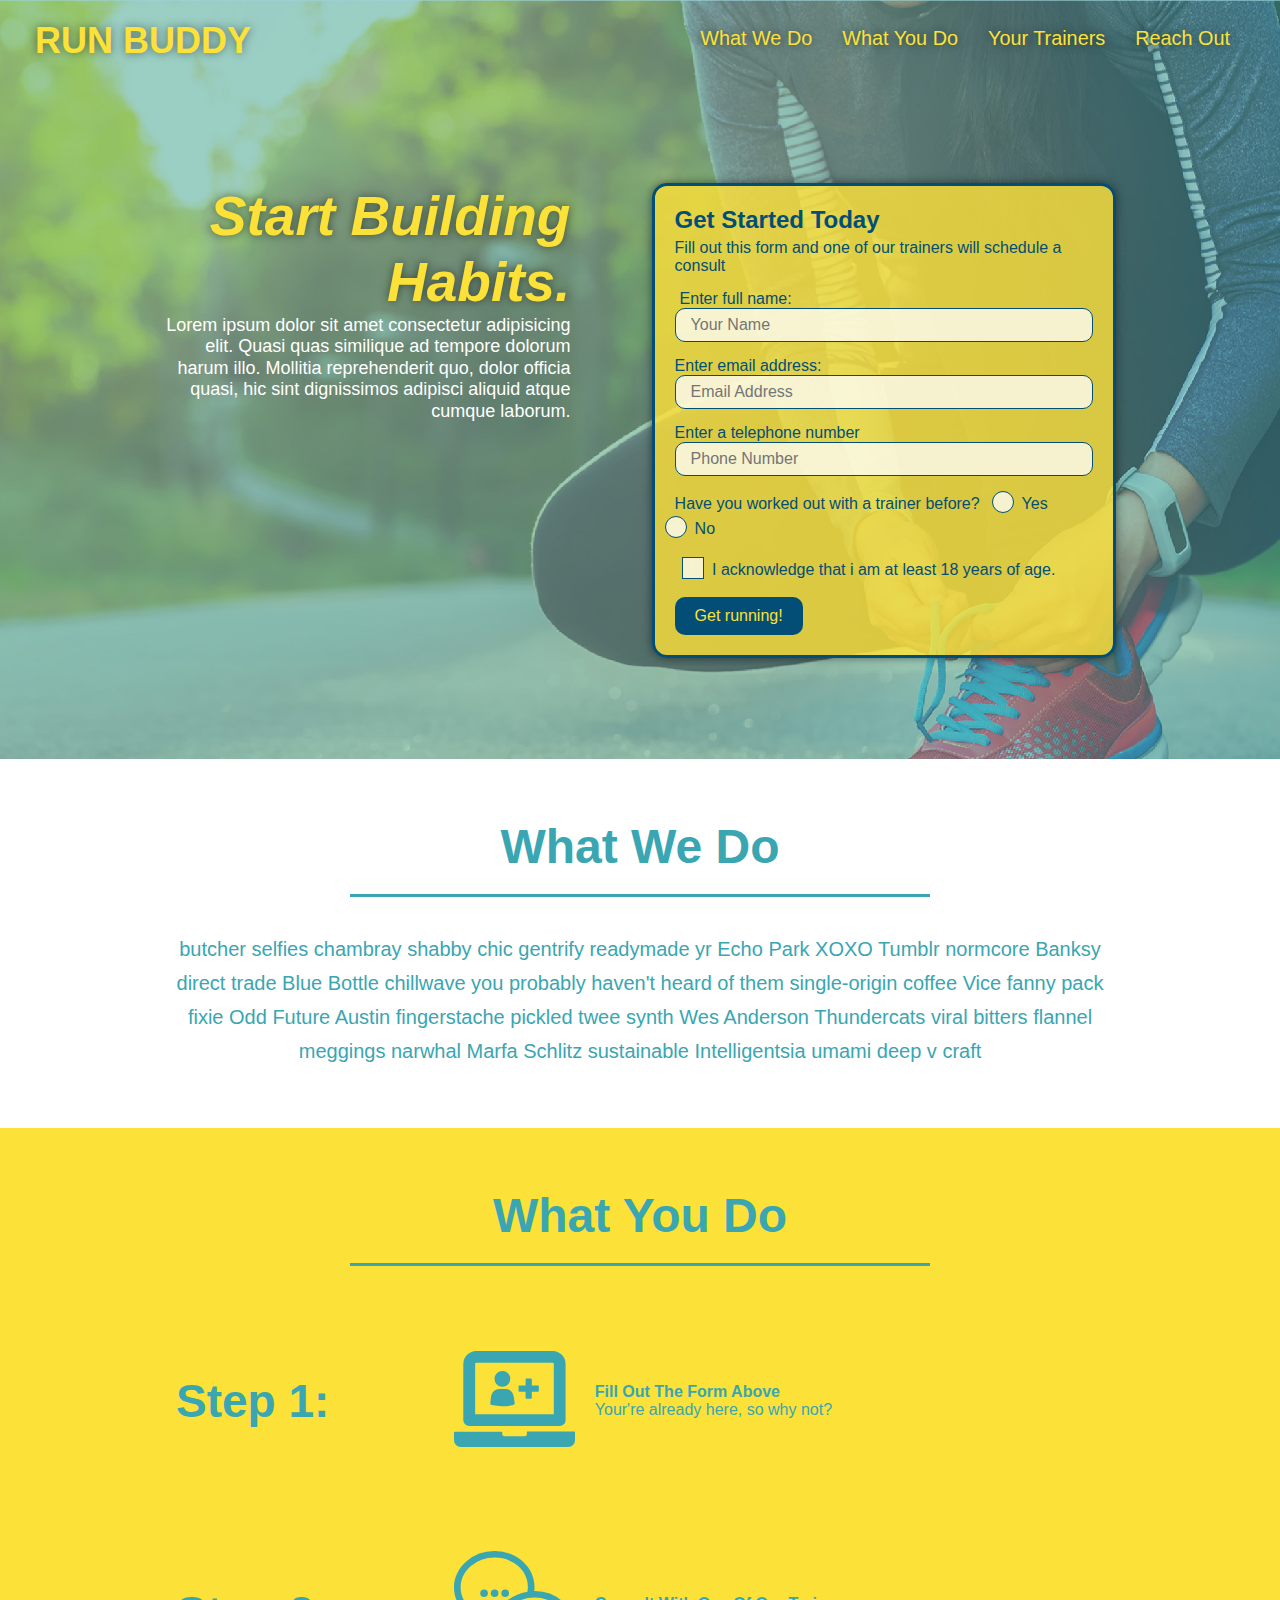
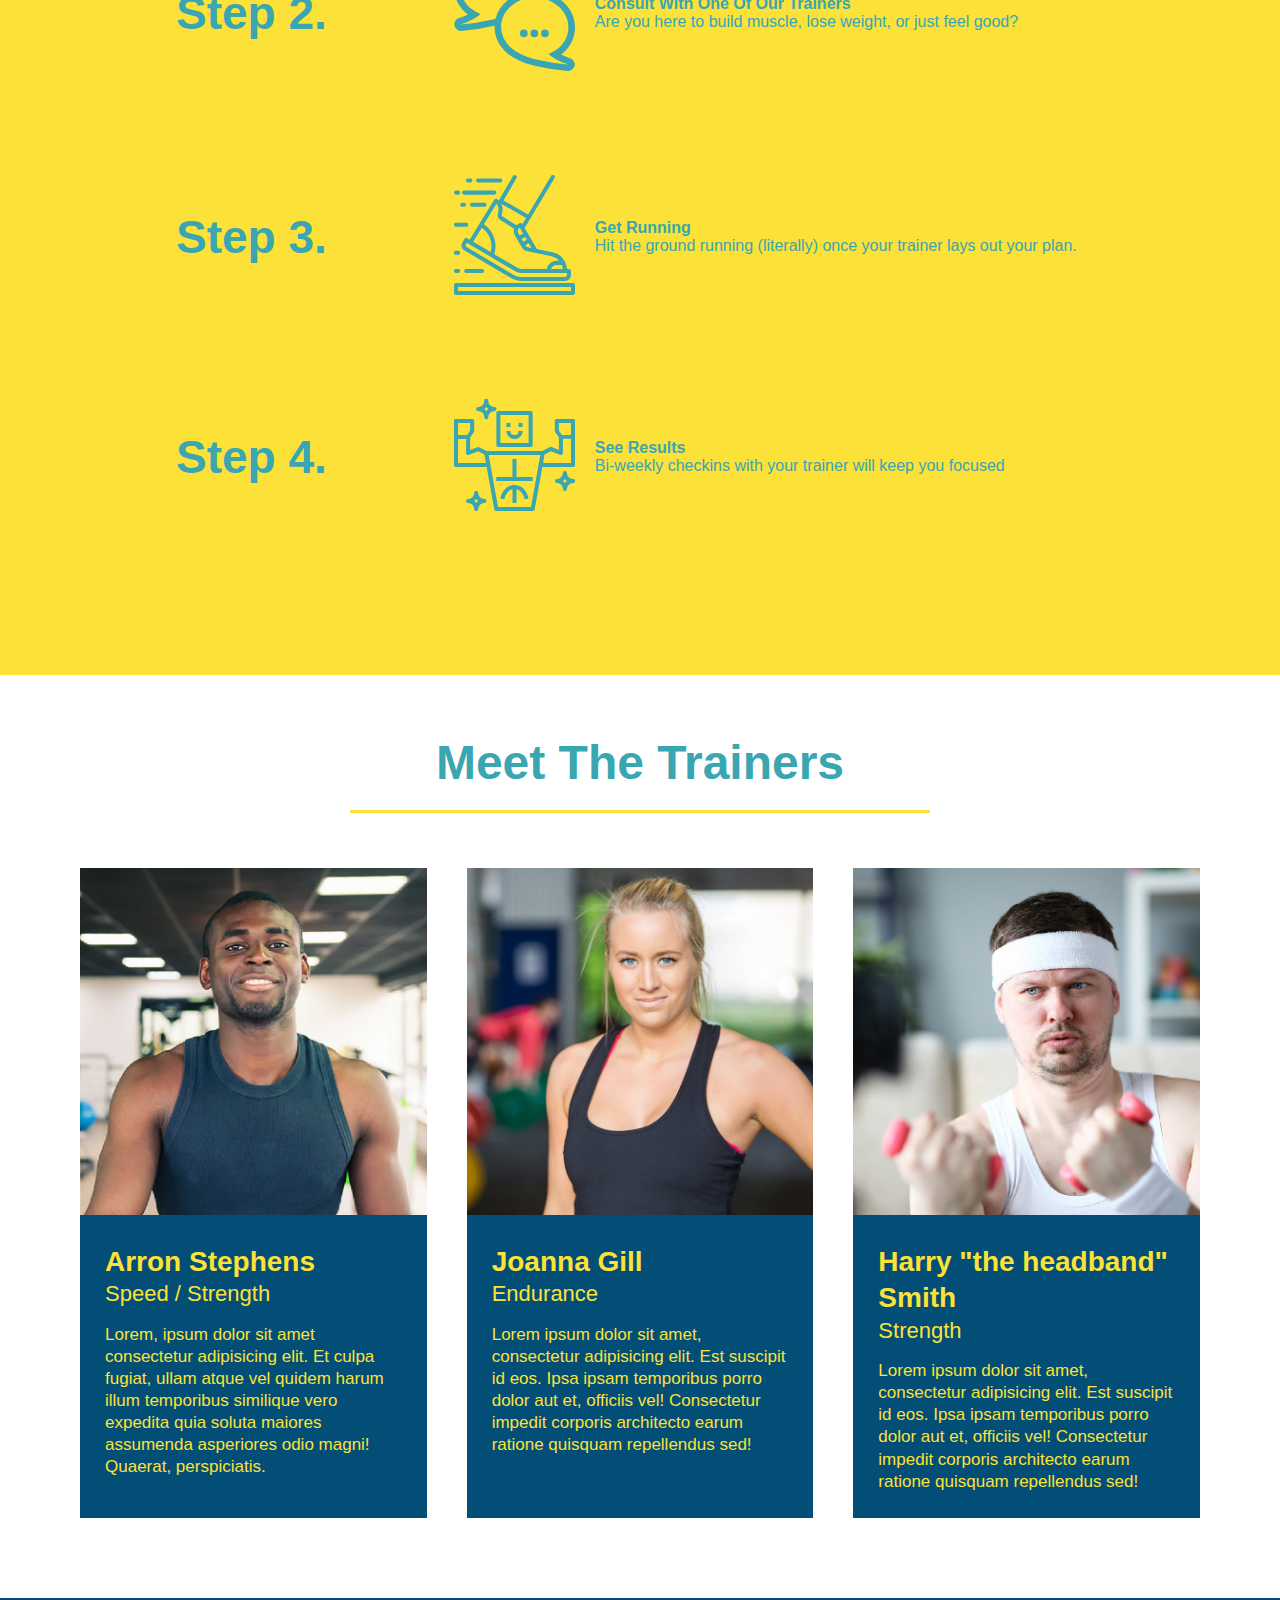
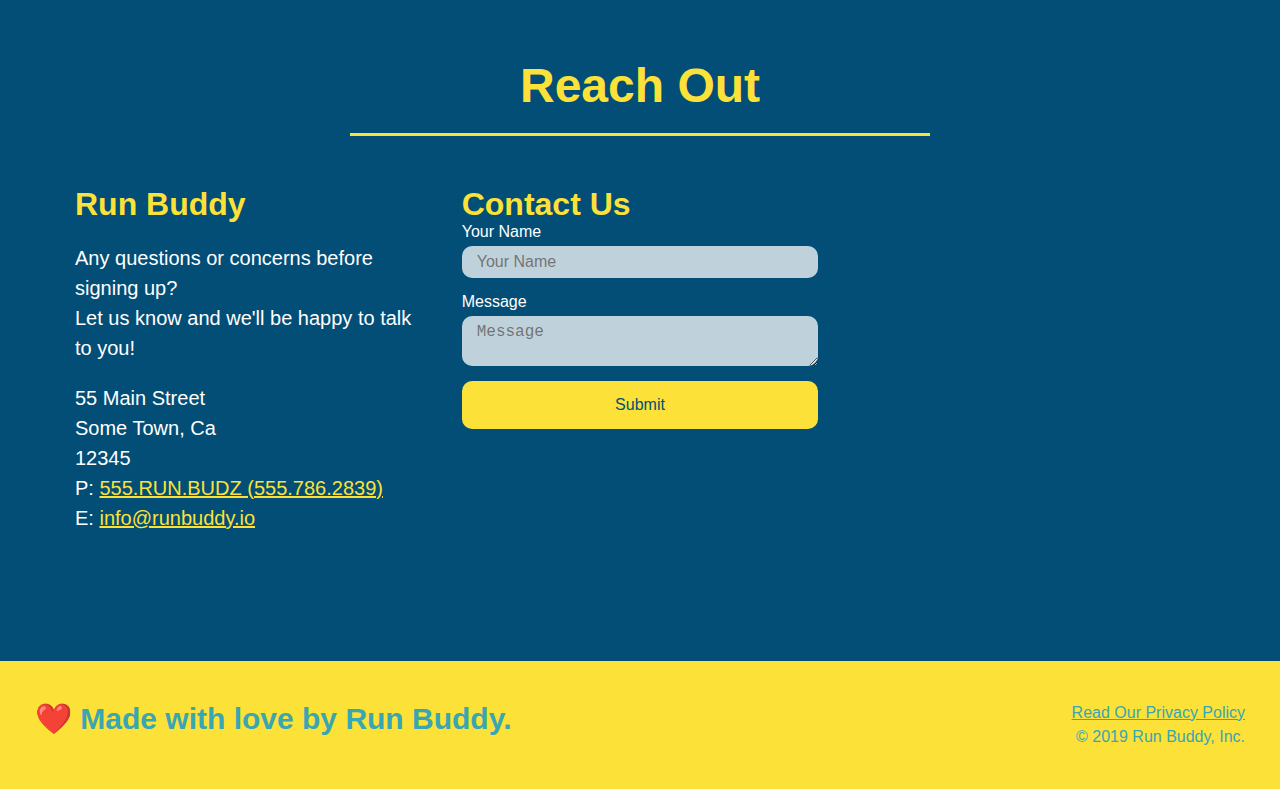
<file: index.html>
<!DOCTYPE html>
<html lang="en">
    <head>
        <meta charset="UTF-8" />
        <link rel="stylesheet" href="./assets/css/style.css" />
        <title>Run Buddy</title>
        <meta name="viewport" content="width=device-width, initial-scale=1.0" />
    </head>
<body>
       <!-- navigation --> 
<header>
    <h1>
        <a href="/">RUN BUDDY</a>
    </h1>
    <nav>
        <ul>
          <li>
            <a href="#what-we-do">What We Do</a>
          </li>
          <li>
            <a href="#what-you-do">What You Do</a>
          </li>
          <li>
            <a href="#your-trainers">Your Trainers</a>
          </li>
          <li>
            <a href="#reach-out">Reach Out</a>
          </li>
          
        </ul>
      </nav>
</header>

<!-- hero/jumbotron-->
<section class="hero">
    <div class="hero-cta">
        <h2>Start Building Habits.</h2>
        <p>
            Lorem ipsum dolor sit amet consectetur adipisicing elit. Quasi quas similique ad tempore dolorum harum illo. Mollitia reprehenderit quo, dolor officia quasi, hic sint dignissimos adipisci aliquid atque cumque laborum.
        </p>
    </div>
    <div class="hero-form">
            <h3>Get Started Today</h3>
            <p>Fill out this form and one of our trainers will schedule a consult</p>
        <!-- Add form element -->
        <form>
            <label for="name">Enter full name:</label>
            <input type="text" placeholder="Your Name" name="name" id="name" class="form-input" />
            <lable for="email">Enter email address:</lable>
            <input type="email" placeholder="Email Address" name="email" id="email" class="form-input" />
            <lable for="phone">Enter a telephone number</lable>
            <input type="text" placeholder="Phone Number" name="phone" id="phone" class="form-input" /> 
            <p>
                Have you worked out with a trainer before?
                <span class="radio-wrapper">
                <input type="radio" name="trainer-confirm" id="trainer-yes" />
                <label for="trainer-yes">Yes</label>
              </span>
              <span class="radio-wrapper">
                <input type="radio" name="trainer-confirm" id="trainer-no" />
                <label for="trainer-no">No</label>
              </span>
            </p>
            <p>
              <span class="checkbox-wrapper">
                <input type="checkbox" name="age-confirm" id="checkbox" />
                <label for="checkbox" >I acknowledge that i am at least 18 years of age.</label>
              </span>
            </p>
            <button type="submit">
                Get running!
            </button>
        </form>
    </div>
</section>
  
     <!-- "what we do" section -->
     <section id="what-we-do" class="intro">
         <div class="flex-row">
        <h2 class="section-title primary-boarder">What We Do</h2>
        </div>
        <div class="flex-row">
        <p> 
            butcher selfies chambray shabby chic gentrify readymade yr Echo Park XOXO Tumblr normcore Banksy direct trade Blue Bottle chillwave you probably haven't heard of them single-origin coffee Vice fanny pack fixie Odd Future Austin fingerstache pickled twee synth Wes Anderson Thundercats viral bitters flannel meggings narwhal Marfa Schlitz sustainable Intelligentsia umami deep v craft
        </p>
        </div>
     </section>

     <!-- "What You Do" section -->
     <section id="what-you-do" class="steps">
         <div class="flex-row">
         <h2 class="section-title secondary-border">What You Do</h2>
        </div>
    <!-- insert this img element -->
        <div class="step">
            <h3>Step 1:</h3>
            <div class="step-info">
                <div class="step-img">
                    <img src="./assets/images/step-1.svg" alt="" />
                </div>
                <div class="step-text">
                <h4>Fill Out The Form Above</h4>
                <p>Your're already here, so why not?</p>
                </div>
            </div>
        </div>
        
        <div class="step">
            <h3>Step 2.</h3>
            <div class="step-info">
              <div class="step-img">
                <img src="./assets/images/step-2.svg" alt="" />
              </div>
              <div class="step-text">
                <h4>Consult With One Of Our Trainers</h4>
                <p>Are you here to build muscle, lose weight, or just feel good?</p>
              </div>
            </div>
          </div>
          <div class="step">
            <h3>Step 3.</h3>
            <div class="step-info">
              <div class="step-img">
                <img src="./assets/images/step-3.svg" alt="" />
              </div>
              <div class="step-text">
                <h4>Get Running</h4>
                <p>Hit the ground running (literally) once your trainer lays out your plan.</p>
              </div>
            </div>
          </div>
          <div class="step">
            <h3>Step 4.</h3>
            <div class="step-info">
              <div class="step-img">
                <img src="./assets/images/step-4.svg" alt="" />
              </div>
              <div class="step-text">
                <h4>See Results</h4>
                <p>Bi-weekly checkins with your trainer will keep you focused</p>
              </div>
            </div>
          </div>
        </section>

     <!-- "meet the trainers" section -->
     <section id="your-trainers">
         <div class="flex-row">
            <h2 class="section-title primary-border">
                Meet The Trainers
            </h2>
        </div>
        <div class="trainers">
         <article class="trainer">
             <img src="./assets/images/trainer-1.jpg" alt="Arron Stephens in his workout clothes, ready to pump iorn" />
             <div class="trainer-bio">
                <h3 class="trainer-name">Arron Stephens</h3>
                 <h4 class="trainer-role">Speed / Strength</h4>
                 <P>
                     Lorem, ipsum dolor sit amet consectetur adipisicing elit. Et culpa fugiat, ullam atque vel quidem harum illum 
                     temporibus similique vero expedita quia soluta maiores assumenda asperiores odio magni! Quaerat, perspiciatis.
                 </P>
             </div>
         </article>
        <!-- second trainer bio-->
        <article class="trainer">
            <img src="./assets/images/trainer-2.jpg" alt="Joanna Gill cooling off after a workout" />
            <div class="trainer-bio">
                <h3 class="trainer-name">Joanna Gill</h3>
                <h4 class="trainer-role">Endurance</h4>
                <p>
                    Lorem ipsum dolor sit amet, consectetur adipisicing elit. Est suscipit id eos. Ipsa ipsam temporibus porro 
                    dolor aut et, officiis vel! Consectetur impedit corporis architecto earum ratione quisquam repellendus sed!
                </p>
            </div>
        </article>
     <!-- third trainer bio-->
     <article class="trainer">
        <img src="./assets/images/trainer-3.jpg" alt="Harry Smith wearing a headband and lifting comically small pink weights" />
        <div class="trainer-bio">
            <h3 class="trainer-name">Harry "the headband" Smith</h3>
            <h4 class="trainer-role">Strength</h4>
            <p>
                Lorem ipsum dolor sit amet, consectetur adipisicing elit. Est suscipit id eos. Ipsa ipsam temporibus porro 
                dolor aut et, officiis vel! Consectetur impedit corporis architecto earum ratione quisquam repellendus sed!
            </p>
        </div>
    </article>
    </div>
 </section>
     
     <!-- "reach out" section -->
     <section id="reach-out" class="contact">
         <div class="flex-row">
         <h2 class="section-title secondary-border">Reach Out</h2>
        </div>
        <div class="contact-info">
            <div>
              <h3>Run Buddy</h3>
              <p>
                Any questions or concerns before signing up?
                <br />
                Let us know and we'll be happy to talk to you!
              </p>
          
              <address>
                55 Main Street <br />
                Some Town, Ca <br />
                12345 <br />
                P: <a href="tel:555.786.2839">555.RUN.BUDZ (555.786.2839)</a><br />
                E: <a href="mailto://info@runbuddy.io">info@runbuddy.io</a>
              </address>
          
            </div>
          
            <div class="contact-form">
              <h3>Contact Us</h3>
              <form>
                <label for="contact-name">Your Name</label>
                <input type="text" id="contact-name" placeholder="Your Name" />
          
                <label for="contact-message">Message</label>
                <textarea id="contact-message" placeholder="Message"></textarea>
          
                <button type="submit">Submit</button>
              </form>
            </div>
          
            <iframe
              src="https://www.google.com/maps/embed?pb=!1m14!1m12!1m3!1d12182.30520634488!2d-74.0652613!3d40.2407219!2m3!1f0!2f0!3f0!3m2!1i1024!2i768!4f13.1!5e0!3m2!1sen!2sus!4v1561060983193!5m2!1sen!2sus"
              frameborder="0" style="border:0" allowfullscreen>
            </iframe>
          </div>
     </section>

    <footer>
        <h2>❤️ Made with love by Run Buddy.</h2>
        <div>
            <a href="./privacy-policy.html">Read Our Privacy Policy</a><br />
            &copy; 2019 Run Buddy, Inc.
        </div>
    </footer>
</body>

</html>
</file>
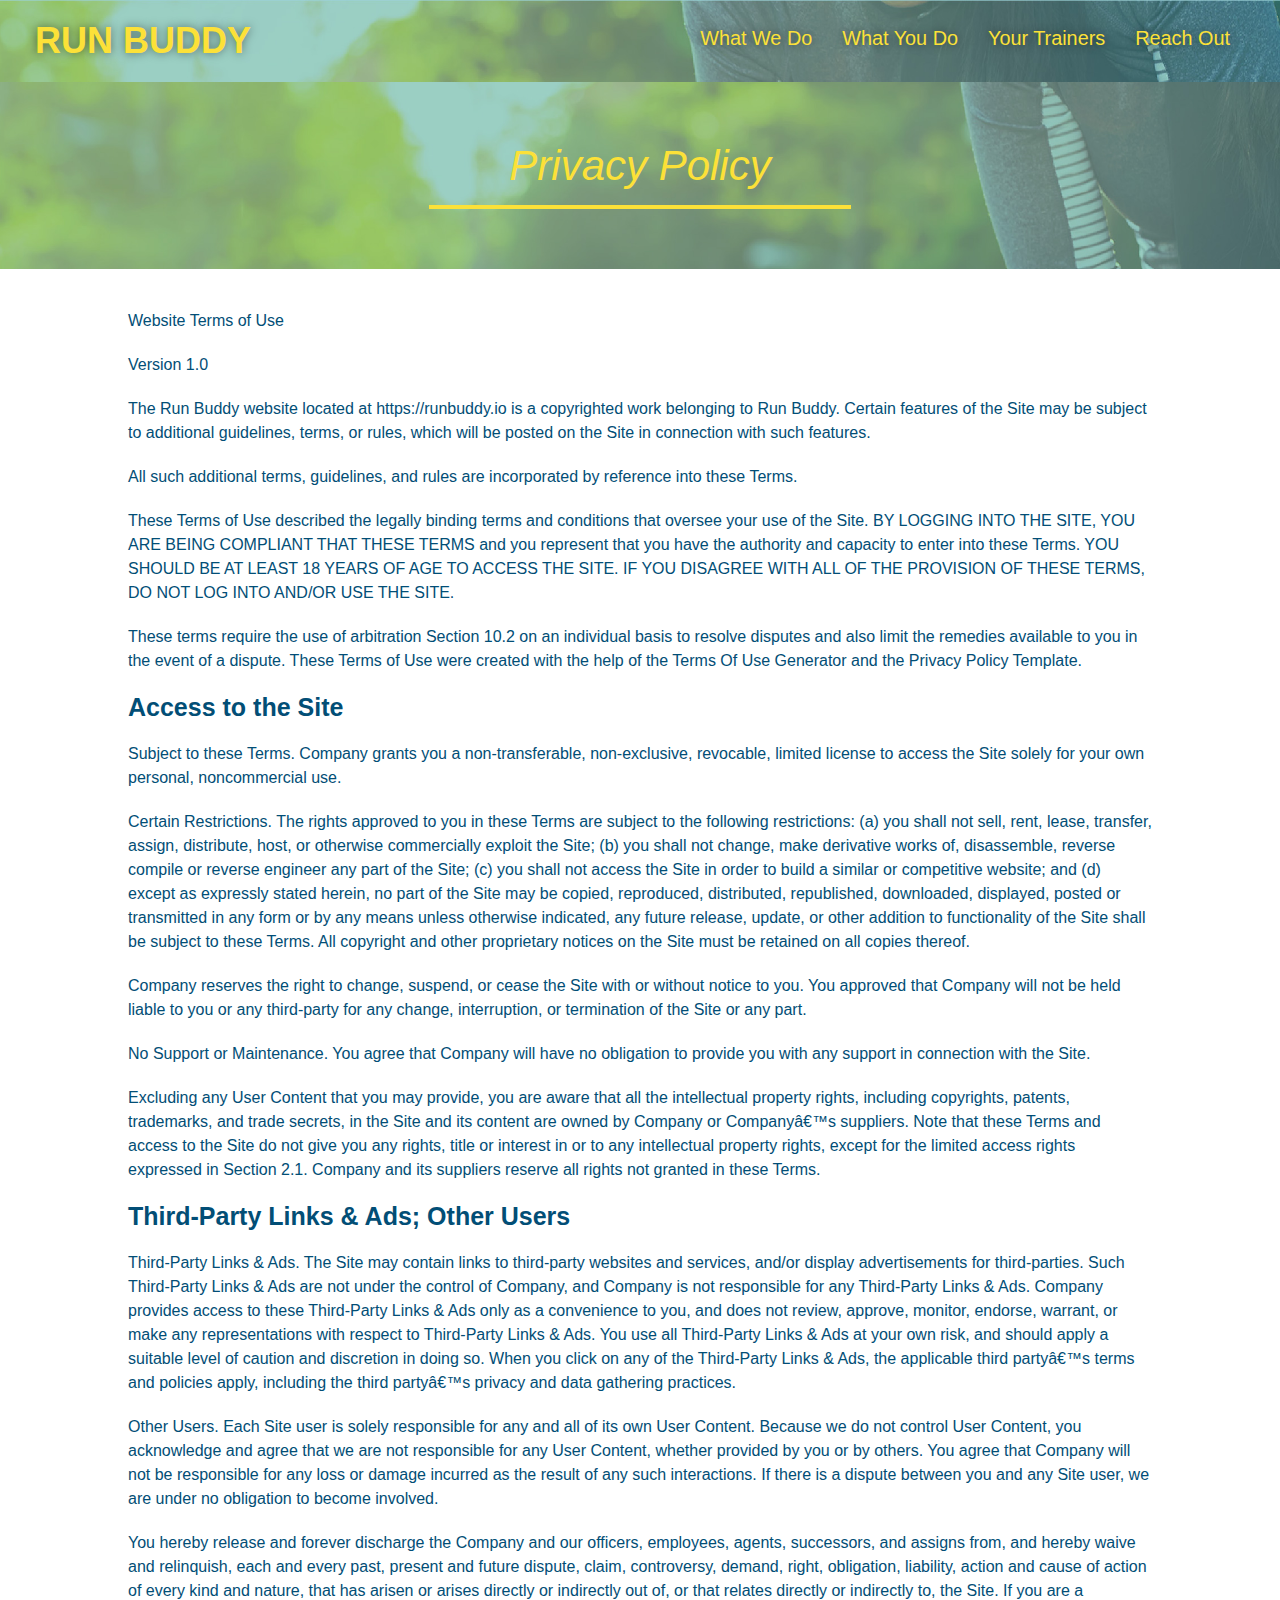
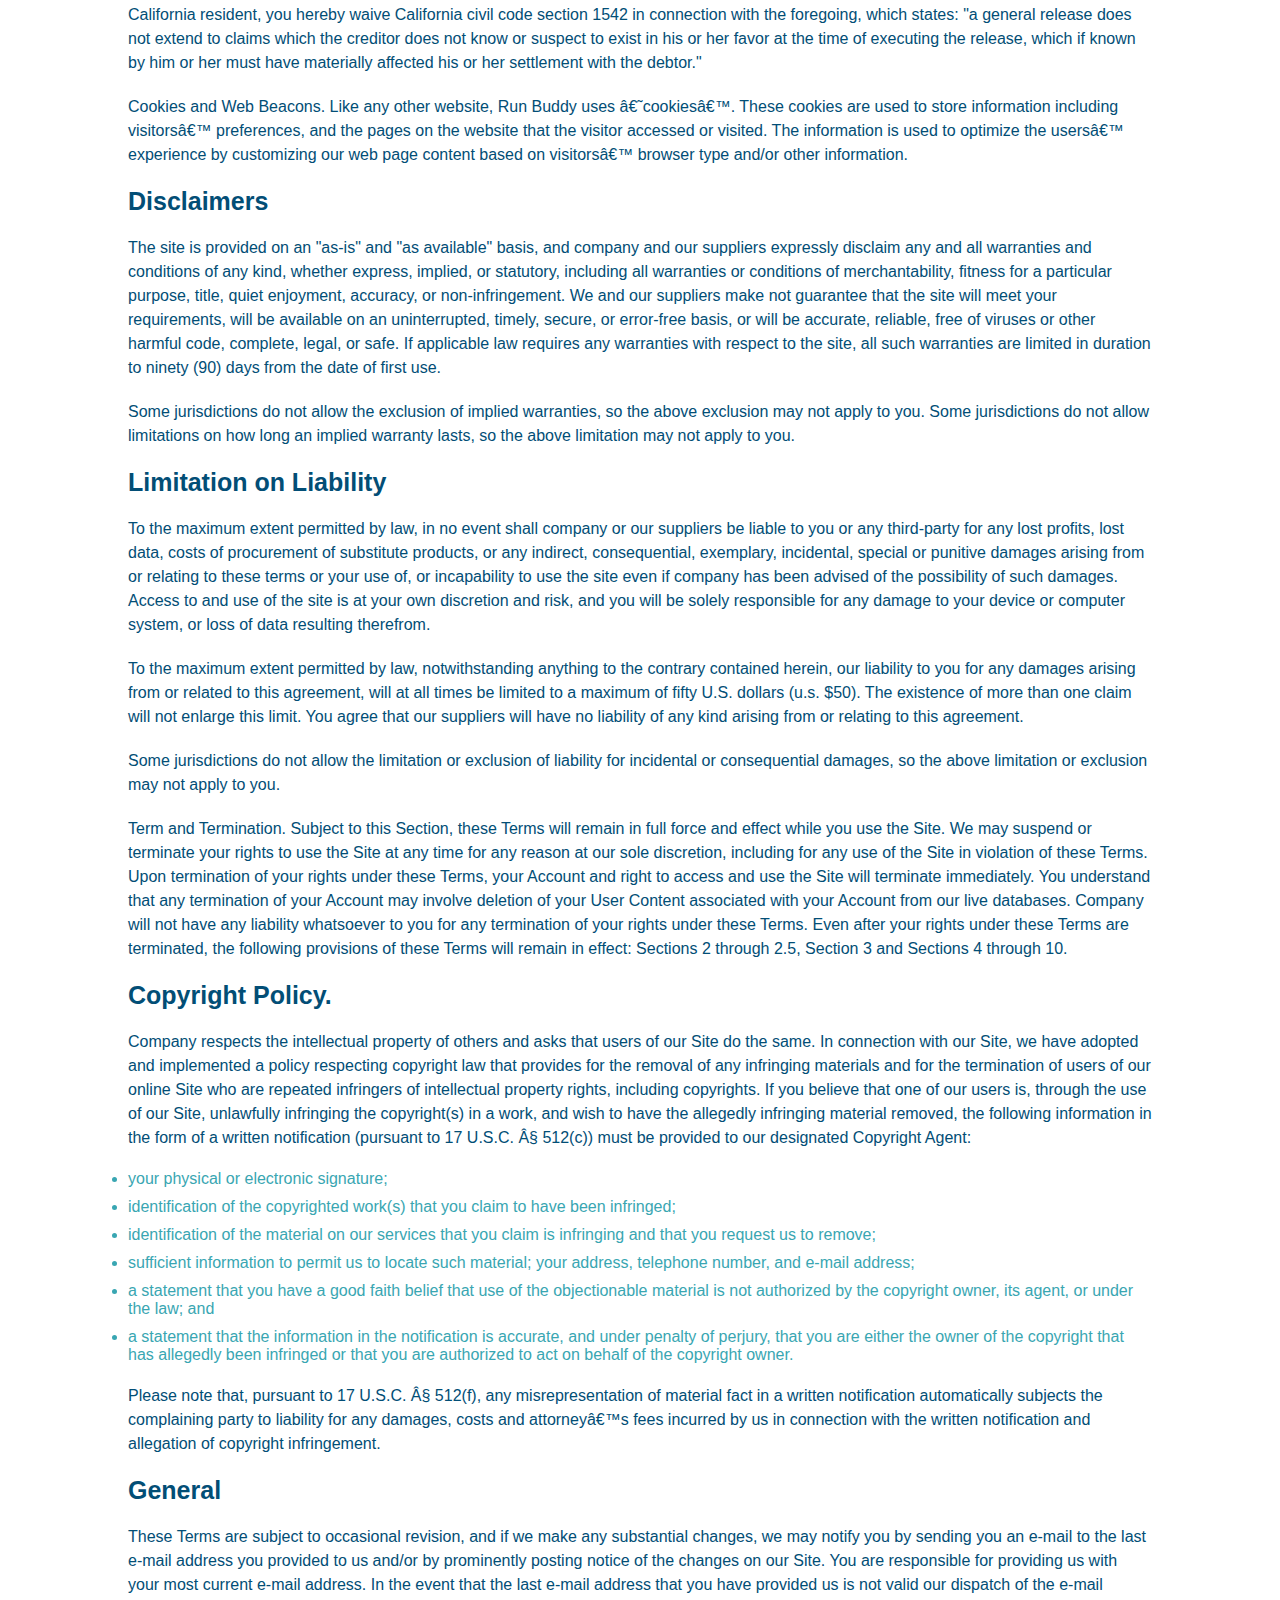
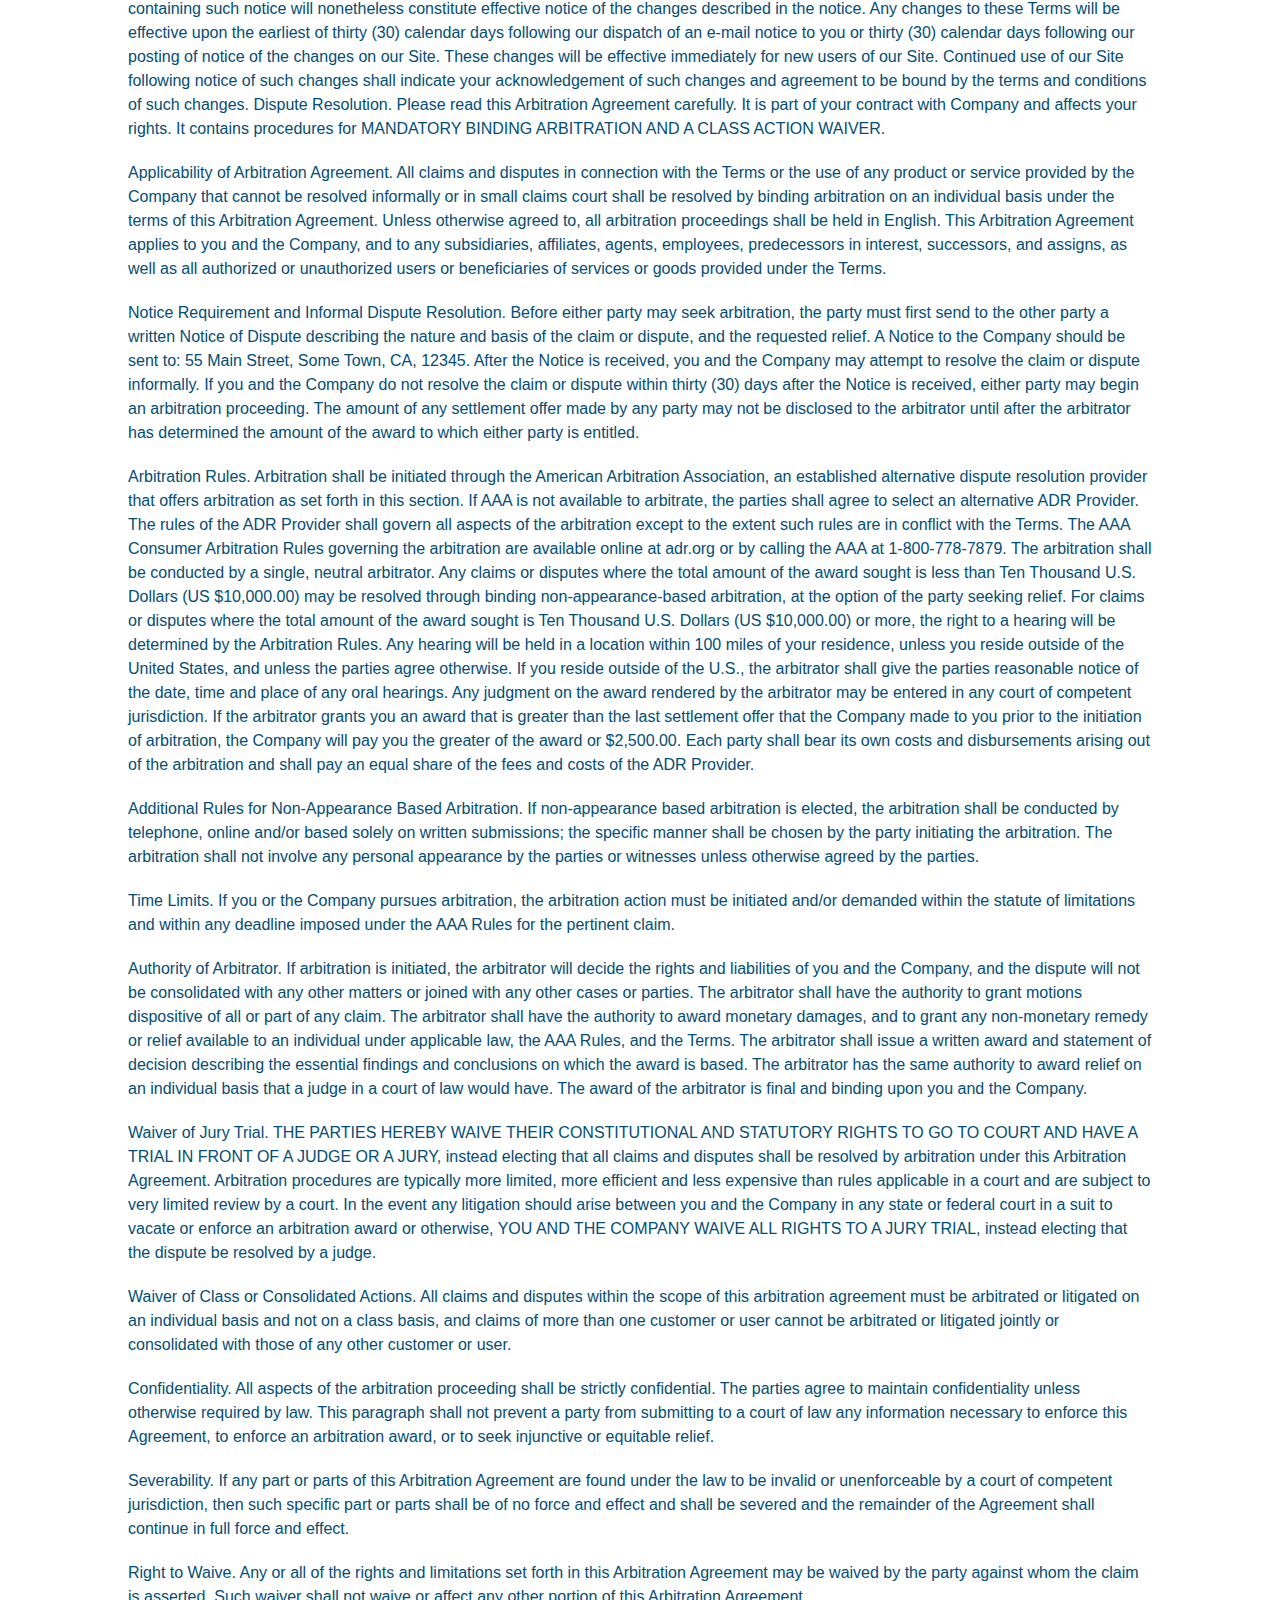
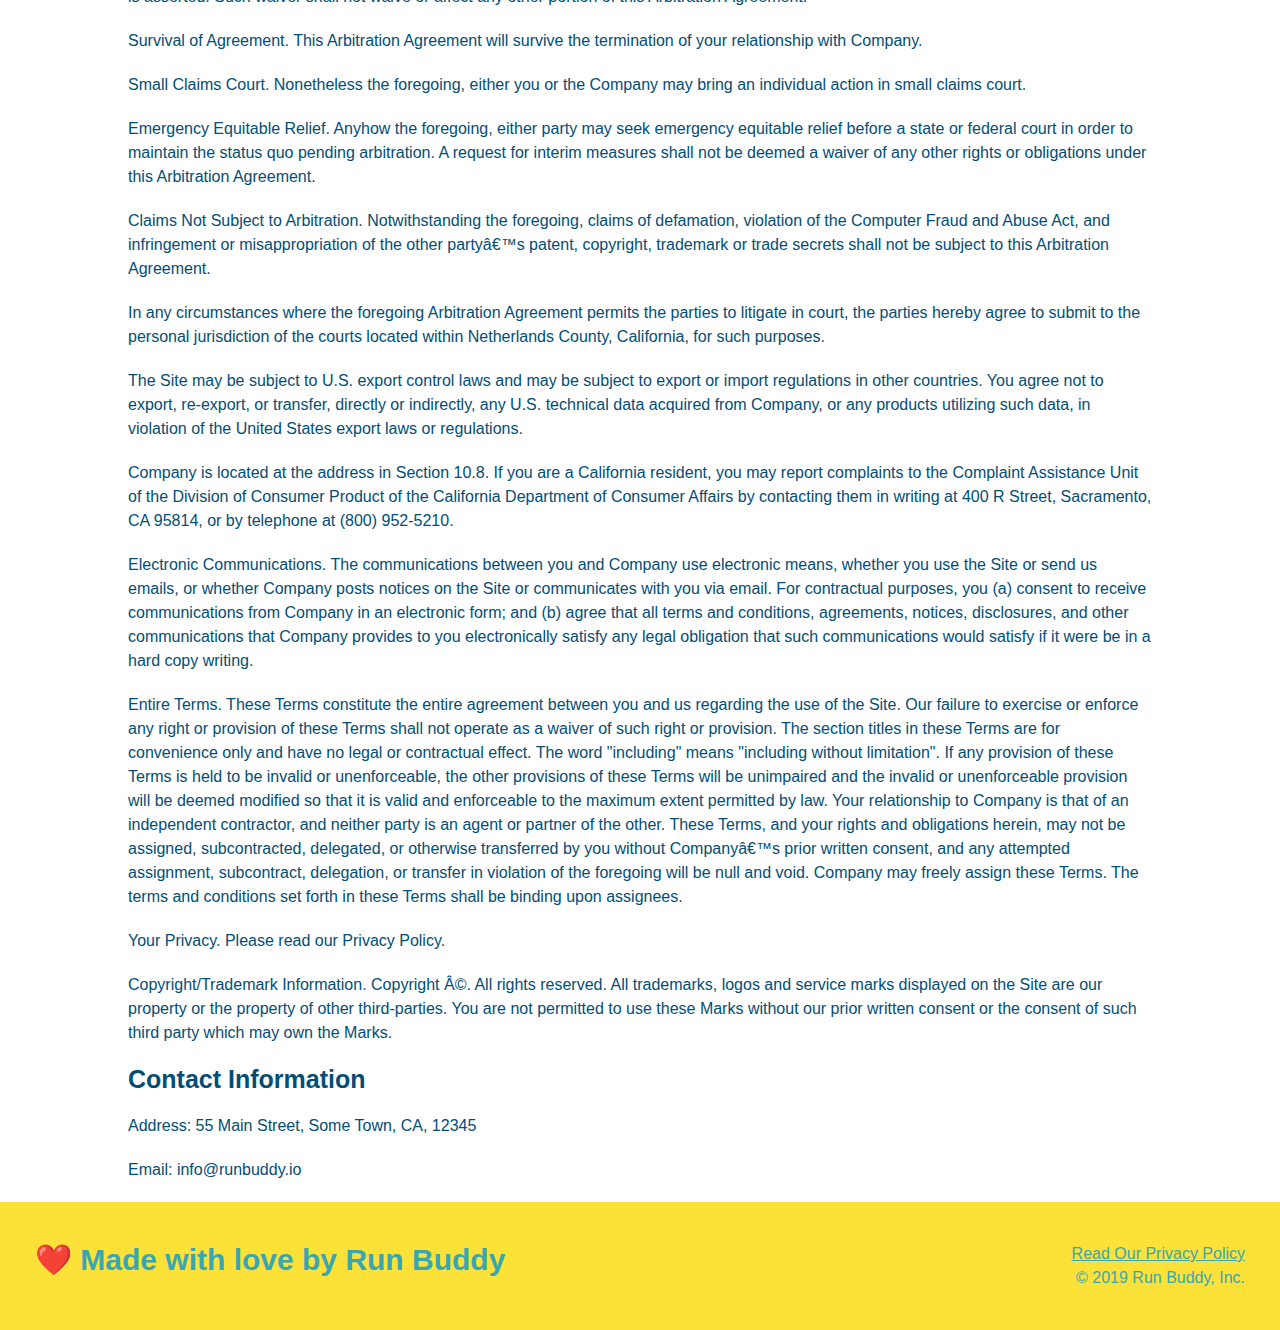
<file: privacy-policy.html>
<!DOCTYPE html>
<html lang="en">
    <head>
        <meta charset="utf-8" />
        <title>Privacy Policy - Run Buddy</title>
        <link rel="stylesheet" href="./assets/css/style.css" />
        <link rel="stylesheet" href="./assets/css/secondary-styles.css" />
        <meta name="viewport" content="width=device-width, initial-scale=1.0" />
    </head>
    <body>
        <header>
            <h1>
              <a href="/">
                RUN BUDDY
              </a>
            </h1>
            <nav>
              <!-- Unordered list element -->
              <ul>
                <!-- List item element-->
                <li>
                  <!-- Anchor element -->
                  <a href="./index.html#what-we-do">What We Do</a>
                </li>
                <li>
                  <a href="./index.html#what-you-do">What You Do</a>
                </li>
                <li>
                  <a href="./index.html#your-trainers">Your Trainers</a>
                </li>
                <li>
                  <a href="./index.html#reach-out">Reach Out</a>
                </li>
              </ul>
            </nav>
          </header>

    <section class="hero">
        <h2 class="page-title">
            Privacy Policy
        </h2>
    </section>

    <article class="secondary-content">
      <p>
        Website Terms of Use
      </p>

      <p>
        Version 1.0
      </p>

      <p>
        The Run Buddy website located at https://runbuddy.io is a copyrighted work belonging to Run Buddy. Certain
        features of the Site may be subject to additional guidelines, terms, or rules, which will be posted on the Site
        in connection with such features.
      </p>

      <p>
        All such additional terms, guidelines, and rules are incorporated by reference into these Terms.
      </p>

      <p>
        These Terms of Use described the legally binding terms and conditions that oversee your use of the Site. BY
        LOGGING INTO THE SITE, YOU ARE BEING COMPLIANT THAT THESE TERMS and you represent that you have the authority
        and capacity to enter into these Terms. YOU SHOULD BE AT LEAST 18 YEARS OF AGE TO ACCESS THE SITE. IF YOU
        DISAGREE WITH ALL OF THE PROVISION OF THESE TERMS, DO NOT LOG INTO AND/OR USE THE SITE.
      </p>

      <p>
        These terms require the use of arbitration Section 10.2 on an individual basis to resolve disputes and also
        limit the remedies available to you in the event of a dispute. These Terms of Use were created with the help of
        the Terms Of Use Generator and the Privacy Policy Template.
      </p>

      <h3>
        Access to the Site
      </h3>

      <p>
        Subject to these Terms. Company grants you a non-transferable, non-exclusive, revocable, limited license to
        access the Site solely for your own personal, noncommercial use.
      </p>

      <p>
        Certain Restrictions. The rights approved to you in these Terms are subject to the following restrictions: (a)
        you shall not sell, rent, lease, transfer, assign, distribute, host, or otherwise commercially exploit the Site;
        (b) you shall not change, make derivative works of, disassemble, reverse compile or reverse engineer any part of
        the Site; (c) you shall not access the Site in order to build a similar or competitive website; and (d) except
        as expressly stated herein, no part of the Site may be copied, reproduced, distributed, republished, downloaded,
        displayed, posted or transmitted in any form or by any means unless otherwise indicated, any future release,
        update, or other addition to functionality of the Site shall be subject to these Terms. All copyright and other
        proprietary notices on the Site must be retained on all copies thereof.
      </p>

      <p>
        Company reserves the right to change, suspend, or cease the Site with or without notice to you. You approved
        that Company will not be held liable to you or any third-party for any change, interruption, or termination of
        the Site or any part.
      </p>

      <p>
        No Support or Maintenance. You agree that Company will have no obligation to provide you with any support in
        connection with the Site.
      </p>

      <p>
        Excluding any User Content that you may provide, you are aware that all the intellectual property rights,
        including copyrights, patents, trademarks, and trade secrets, in the Site and its content are owned by Company
        or Companyâ€™s suppliers. Note that these Terms and access to the Site do not give you any rights, title or
        interest in or to any intellectual property rights, except for the limited access rights expressed in Section
        2.1. Company and its suppliers reserve all rights not granted in these Terms.
      </p>

      <h3>
        Third-Party Links & Ads; Other Users
      </h3>

      <p>
        Third-Party Links & Ads. The Site may contain links to third-party websites and services, and/or display
        advertisements for third-parties. Such Third-Party Links & Ads are not under the control of Company, and Company
        is not responsible for any Third-Party Links & Ads. Company provides access to these Third-Party Links & Ads
        only as a convenience to you, and does not review, approve, monitor, endorse, warrant, or make any
        representations with respect to Third-Party Links & Ads. You use all Third-Party Links & Ads at your own risk,
        and should apply a suitable level of caution and discretion in doing so. When you click on any of the
        Third-Party Links & Ads, the applicable third partyâ€™s terms and policies apply, including the third partyâ€™s
        privacy and data gathering practices.
      </p>

      <p>
        Other Users. Each Site user is solely responsible for any and all of its own User Content. Because we do not
        control User Content, you acknowledge and agree that we are not responsible for any User Content, whether
        provided by you or by others. You agree that Company will not be responsible for any loss or damage incurred as
        the result of any such interactions. If there is a dispute between you and any Site user, we are under no
        obligation to become involved.
      </p>

      <p>
        You hereby release and forever discharge the Company and our officers, employees, agents, successors, and
        assigns from, and hereby waive and relinquish, each and every past, present and future dispute, claim,
        controversy, demand, right, obligation, liability, action and cause of action of every kind and nature, that has
        arisen or arises directly or indirectly out of, or that relates directly or indirectly to, the Site. If you are
        a California resident, you hereby waive California civil code section 1542 in connection with the foregoing,
        which states: "a general release does not extend to claims which the creditor does not know or suspect to exist
        in his or her favor at the time of executing the release, which if known by him or her must have materially
        affected his or her settlement with the debtor."
      </p>

      <p>
        Cookies and Web Beacons. Like any other website, Run Buddy uses â€˜cookiesâ€™. These cookies are used to store
        information including visitorsâ€™ preferences, and the pages on the website that the visitor accessed or visited.
        The information is used to optimize the usersâ€™ experience by customizing our web page content based on visitorsâ€™
        browser type and/or other information.
      </p>

      <h3>
        Disclaimers
      </h3>

      <p>
        The site is provided on an "as-is" and "as available" basis, and company and our suppliers expressly disclaim
        any and all warranties and conditions of any kind, whether express, implied, or statutory, including all
        warranties or conditions of merchantability, fitness for a particular purpose, title, quiet enjoyment, accuracy,
        or non-infringement. We and our suppliers make not guarantee that the site will meet your requirements, will be
        available on an uninterrupted, timely, secure, or error-free basis, or will be accurate, reliable, free of
        viruses or other harmful code, complete, legal, or safe. If applicable law requires any warranties with respect
        to the site, all such warranties are limited in duration to ninety (90) days from the date of first use.
      </p>

      <p>
        Some jurisdictions do not allow the exclusion of implied warranties, so the above exclusion may not apply to
        you. Some jurisdictions do not allow limitations on how long an implied warranty lasts, so the above limitation
        may not apply to you.
      </p>

      <h3>
        Limitation on Liability
      </h3>

      <p>
        To the maximum extent permitted by law, in no event shall company or our suppliers be liable to you or any
        third-party for any lost profits, lost data, costs of procurement of substitute products, or any indirect,
        consequential, exemplary, incidental, special or punitive damages arising from or relating to these terms or
        your use of, or incapability to use the site even if company has been advised of the possibility of such
        damages. Access to and use of the site is at your own discretion and risk, and you will be solely responsible
        for any damage to your device or computer system, or loss of data resulting therefrom.
      </p>

      <p>
        To the maximum extent permitted by law, notwithstanding anything to the contrary contained herein, our liability
        to you for any damages arising from or related to this agreement, will at all times be limited to a maximum of
        fifty U.S. dollars (u.s. $50). The existence of more than one claim will not enlarge this limit. You agree that
        our suppliers will have no liability of any kind arising from or relating to this agreement.
      </p>

      <p>
        Some jurisdictions do not allow the limitation or exclusion of liability for incidental or consequential
        damages, so the above limitation or exclusion may not apply to you.
      </p>

      <p>
        Term and Termination. Subject to this Section, these Terms will remain in full force and effect while you use
        the Site. We may suspend or terminate your rights to use the Site at any time for any reason at our sole
        discretion, including for any use of the Site in violation of these Terms. Upon termination of your rights under
        these Terms, your Account and right to access and use the Site will terminate immediately. You understand that
        any termination of your Account may involve deletion of your User Content associated with your Account from our
        live databases. Company will not have any liability whatsoever to you for any termination of your rights under
        these Terms. Even after your rights under these Terms are terminated, the following provisions of these Terms
        will remain in effect: Sections 2 through 2.5, Section 3 and Sections 4 through 10.
      </p>

      <h3>
        Copyright Policy.
      </h3>

      <p>
        Company respects the intellectual property of others and asks that users of our Site do the same. In connection
        with our Site, we have adopted and implemented a policy respecting copyright law that provides for the removal
        of any infringing materials and for the termination of users of our online Site who are repeated infringers of
        intellectual property rights, including copyrights. If you believe that one of our users is, through the use of
        our Site, unlawfully infringing the copyright(s) in a work, and wish to have the allegedly infringing material
        removed, the following information in the form of a written notification (pursuant to 17 U.S.C. Â§ 512(c)) must
        be provided to our designated Copyright Agent:
      </p>

      <ul>
        <li>
          your physical or electronic signature;
        </li>
        <li>
          identification of the copyrighted work(s) that you claim to have been infringed;
        </li>
        <li>
          identification of the material on our services that you claim is infringing and that you request us to remove;
        </li>
        <li>
          sufficient information to permit us to locate such material; your address, telephone number, and e-mail
          address;
        </li>
        <li>
          a statement that you have a good faith belief that use of the objectionable material is not authorized by the
          copyright owner, its agent, or under the law; and
        </li>
        <li>
          a statement that the information in the notification is accurate, and under penalty of perjury, that you are
          either the owner of the copyright that has allegedly been infringed or that you are authorized to act on
          behalf of the copyright owner.
        </li>
      </ul>

      <p>
        Please note that, pursuant to 17 U.S.C. Â§ 512(f), any misrepresentation of material fact in a written
        notification automatically subjects the complaining party to liability for any damages, costs and attorneyâ€™s
        fees incurred by us in connection with the written notification and allegation of copyright infringement.
      </p>

      <h3>
        General
      </h3>

      <p>
        These Terms are subject to occasional revision, and if we make any substantial changes, we may notify you by
        sending you an e-mail to the last e-mail address you provided to us and/or by prominently posting notice of the
        changes on our Site. You are responsible for providing us with your most current e-mail address. In the event
        that the last e-mail address that you have provided us is not valid our dispatch of the e-mail containing such
        notice will nonetheless constitute effective notice of the changes described in the notice. Any changes to these
        Terms will be effective upon the earliest of thirty (30) calendar days following our dispatch of an e-mail
        notice to you or thirty (30) calendar days following our posting of notice of the changes on our Site. These
        changes will be effective immediately for new users of our Site. Continued use of our Site following notice of
        such changes shall indicate your acknowledgement of such changes and agreement to be bound by the terms and
        conditions of such changes. Dispute Resolution. Please read this Arbitration Agreement carefully. It is part of
        your contract with Company and affects your rights. It contains procedures for MANDATORY BINDING ARBITRATION AND
        A CLASS ACTION WAIVER.
      </p>

      <p>
        Applicability of Arbitration Agreement. All claims and disputes in connection with the Terms or the use of any
        product or service provided by the Company that cannot be resolved informally or in small claims court shall be
        resolved by binding arbitration on an individual basis under the terms of this Arbitration Agreement. Unless
        otherwise agreed to, all arbitration proceedings shall be held in English. This Arbitration Agreement applies to
        you and the Company, and to any subsidiaries, affiliates, agents, employees, predecessors in interest,
        successors, and assigns, as well as all authorized or unauthorized users or beneficiaries of services or goods
        provided under the Terms.
      </p>

      <p>
        Notice Requirement and Informal Dispute Resolution. Before either party may seek arbitration, the party must
        first send to the other party a written Notice of Dispute describing the nature and basis of the claim or
        dispute, and the requested relief. A Notice to the Company should be sent to: 55 Main Street, Some Town, CA,
        12345. After the Notice is received, you and the Company may attempt to resolve the claim or dispute informally.
        If you and the Company do not resolve the claim or dispute within thirty (30) days after the Notice is received,
        either party may begin an arbitration proceeding. The amount of any settlement offer made by any party may not
        be disclosed to the arbitrator until after the arbitrator has determined the amount of the award to which either
        party is entitled.
      </p>

      <p>
        Arbitration Rules. Arbitration shall be initiated through the American Arbitration Association, an established
        alternative dispute resolution provider that offers arbitration as set forth in this section. If AAA is not
        available to arbitrate, the parties shall agree to select an alternative ADR Provider. The rules of the ADR
        Provider shall govern all aspects of the arbitration except to the extent such rules are in conflict with the
        Terms. The AAA Consumer Arbitration Rules governing the arbitration are available online at adr.org or by
        calling the AAA at 1-800-778-7879. The arbitration shall be conducted by a single, neutral arbitrator. Any
        claims or disputes where the total amount of the award sought is less than Ten Thousand U.S. Dollars (US
        $10,000.00) may be resolved through binding non-appearance-based arbitration, at the option of the party seeking
        relief. For claims or disputes where the total amount of the award sought is Ten Thousand U.S. Dollars (US
        $10,000.00) or more, the right to a hearing will be determined by the Arbitration Rules. Any hearing will be
        held in a location within 100 miles of your residence, unless you reside outside of the United States, and
        unless the parties agree otherwise. If you reside outside of the U.S., the arbitrator shall give the parties
        reasonable notice of the date, time and place of any oral hearings. Any judgment on the award rendered by the
        arbitrator may be entered in any court of competent jurisdiction. If the arbitrator grants you an award that is
        greater than the last settlement offer that the Company made to you prior to the initiation of arbitration, the
        Company will pay you the greater of the award or $2,500.00. Each party shall bear its own costs and
        disbursements arising out of the arbitration and shall pay an equal share of the fees and costs of the ADR
        Provider.
      </p>

      <p>
        Additional Rules for Non-Appearance Based Arbitration. If non-appearance based arbitration is elected, the
        arbitration shall be conducted by telephone, online and/or based solely on written submissions; the specific
        manner shall be chosen by the party initiating the arbitration. The arbitration shall not involve any personal
        appearance by the parties or witnesses unless otherwise agreed by the parties.
      </p>

      <p>
        Time Limits. If you or the Company pursues arbitration, the arbitration action must be initiated and/or demanded
        within the statute of limitations and within any deadline imposed under the AAA Rules for the pertinent claim.
      </p>

      <p>
        Authority of Arbitrator. If arbitration is initiated, the arbitrator will decide the rights and liabilities of
        you and the Company, and the dispute will not be consolidated with any other matters or joined with any other
        cases or parties. The arbitrator shall have the authority to grant motions dispositive of all or part of any
        claim. The arbitrator shall have the authority to award monetary damages, and to grant any non-monetary remedy
        or relief available to an individual under applicable law, the AAA Rules, and the Terms. The arbitrator shall
        issue a written award and statement of decision describing the essential findings and conclusions on which the
        award is based. The arbitrator has the same authority to award relief on an individual basis that a judge in a
        court of law would have. The award of the arbitrator is final and binding upon you and the Company.
      </p>

      <p>
        Waiver of Jury Trial. THE PARTIES HEREBY WAIVE THEIR CONSTITUTIONAL AND STATUTORY RIGHTS TO GO TO COURT AND HAVE
        A TRIAL IN FRONT OF A JUDGE OR A JURY, instead electing that all claims and disputes shall be resolved by
        arbitration under this Arbitration Agreement. Arbitration procedures are typically more limited, more efficient
        and less expensive than rules applicable in a court and are subject to very limited review by a court. In the
        event any litigation should arise between you and the Company in any state or federal court in a suit to vacate
        or enforce an arbitration award or otherwise, YOU AND THE COMPANY WAIVE ALL RIGHTS TO A JURY TRIAL, instead
        electing that the dispute be resolved by a judge.
      </p>

      <p>
        Waiver of Class or Consolidated Actions. All claims and disputes within the scope of this arbitration agreement
        must be arbitrated or litigated on an individual basis and not on a class basis, and claims of more than one
        customer or user cannot be arbitrated or litigated jointly or consolidated with those of any other customer or
        user.
      </p>

      <p>
        Confidentiality. All aspects of the arbitration proceeding shall be strictly confidential. The parties agree to
        maintain confidentiality unless otherwise required by law. This paragraph shall not prevent a party from
        submitting to a court of law any information necessary to enforce this Agreement, to enforce an arbitration
        award, or to seek injunctive or equitable relief.
      </p>

      <p>
        Severability. If any part or parts of this Arbitration Agreement are found under the law to be invalid or
        unenforceable by a court of competent jurisdiction, then such specific part or parts shall be of no force and
        effect and shall be severed and the remainder of the Agreement shall continue in full force and effect.
      </p>

      <p>
        Right to Waive. Any or all of the rights and limitations set forth in this Arbitration Agreement may be waived
        by the party against whom the claim is asserted. Such waiver shall not waive or affect any other portion of this
        Arbitration Agreement.
      </p>

      <p>
        Survival of Agreement. This Arbitration Agreement will survive the termination of your relationship with
        Company.
      </p>

      <p>
        Small Claims Court. Nonetheless the foregoing, either you or the Company may bring an individual action in small
        claims court.
      </p>

      <p>
        Emergency Equitable Relief. Anyhow the foregoing, either party may seek emergency equitable relief before a
        state or federal court in order to maintain the status quo pending arbitration. A request for interim measures
        shall not be deemed a waiver of any other rights or obligations under this Arbitration Agreement.
      </p>

      <p>
        Claims Not Subject to Arbitration. Notwithstanding the foregoing, claims of defamation, violation of the
        Computer Fraud and Abuse Act, and infringement or misappropriation of the other partyâ€™s patent, copyright,
        trademark or trade secrets shall not be subject to this Arbitration Agreement.
      </p>

      <p>
        In any circumstances where the foregoing Arbitration Agreement permits the parties to litigate in court, the
        parties hereby agree to submit to the personal jurisdiction of the courts located within Netherlands County,
        California, for such purposes.
      </p>

      <p>
        The Site may be subject to U.S. export control laws and may be subject to export or import regulations in other
        countries. You agree not to export, re-export, or transfer, directly or indirectly, any U.S. technical data
        acquired from Company, or any products utilizing such data, in violation of the United States export laws or
        regulations.
      </p>

      <p>
        Company is located at the address in Section 10.8. If you are a California resident, you may report complaints
        to the Complaint Assistance Unit of the Division of Consumer Product of the California Department of Consumer
        Affairs by contacting them in writing at 400 R Street, Sacramento, CA 95814, or by telephone at (800) 952-5210.
      </p>

      <p>
        Electronic Communications. The communications between you and Company use electronic means, whether you use the
        Site or send us emails, or whether Company posts notices on the Site or communicates with you via email. For
        contractual purposes, you (a) consent to receive communications from Company in an electronic form; and (b)
        agree that all terms and conditions, agreements, notices, disclosures, and other communications that Company
        provides to you electronically satisfy any legal obligation that such communications would satisfy if it were be
        in a hard copy writing.
      </p>

      <p>
        Entire Terms. These Terms constitute the entire agreement between you and us regarding the use of the Site. Our
        failure to exercise or enforce any right or provision of these Terms shall not operate as a waiver of such right
        or provision. The section titles in these Terms are for convenience only and have no legal or contractual
        effect. The word "including" means "including without limitation". If any provision of these Terms is held to be
        invalid or unenforceable, the other provisions of these Terms will be unimpaired and the invalid or
        unenforceable provision will be deemed modified so that it is valid and enforceable to the maximum extent
        permitted by law. Your relationship to Company is that of an independent contractor, and neither party is an
        agent or partner of the other. These Terms, and your rights and obligations herein, may not be assigned,
        subcontracted, delegated, or otherwise transferred by you without Companyâ€™s prior written consent, and any
        attempted assignment, subcontract, delegation, or transfer in violation of the foregoing will be null and void.
        Company may freely assign these Terms. The terms and conditions set forth in these Terms shall be binding upon
        assignees.
      </p>

      <p>
        Your Privacy. Please read our Privacy Policy.
      </p>

      <p>
        Copyright/Trademark Information. Copyright Â©. All rights reserved. All trademarks, logos and service marks
        displayed on the Site are our property or the property of other third-parties. You are not permitted to use
        these Marks without our prior written consent or the consent of such third party which may own the Marks.
      </p>

      <h3>
        Contact Information
      </h3>

      <p>
        Address: 55 Main Street, Some Town, CA, 12345
      </p>

      <p>
        Email: info@runbuddy.io
      </p>

    </article>

    <footer>
      <h2>❤️ Made with love by Run Buddy</h2>
      <div>
          <a href="#">Read Our Privacy Policy</a><br />
          &copy; 2019 Run Buddy, Inc.
      </div>
  </footer>
</body>

</html>
</file>
<file: assets/css/style.css>
:root {
    --primary-color: #fce138;
    --seondary-color: #024e76;
    --tertiary-color: #39a6b2;
}

*{
    box-sizing: border-box;
    margin: 0;
    padding: 0;  
}

body {
    /* more on this crazy alphanumerical value in a minute! */
    color: var(--tertiary-color); 
    font-family: Helvetica, Arial, sans-serif;
}

/* apply styles to <header> */
header {
    padding: 20px 35px;
    background-color: var(--tertiary-color);
    display: flex;
    justify-content: space-between;
    flex-wrap: wrap;
    position: -webkit-sticky;
    position: sticky;
    top: 0;
    background-image: url("../images/hero-bg.jpg");
    background-size: cover;
    background-position: center;
    background-attachment: fixed;
    background-position: 80%;
    z-index: 9999;
}
header h1 {
    font-weight: bold;
    margin: 0;
    font-size: 36px;
    color: var(--primary-color);
    text-shadow: 0 0 10px rgba(0, 0, 0, 0.5);
}

header a {
    text-decoration: none;
    color: var(--primary-color);
}

header nav {
    margin: 7px 0;
}

header nav ul {
    display: flex;
    flex-wrap: wrap;
    justify-content: space-between;
    align-items: center;
    list-style: none;
}

header nav ul li a {
    padding: 10px 15px;
    font-weight: lighter;
    font-size: 1.55vw;
    text-shadow: 0 0 10px rgba(0, 0, 0, 0.5);
}

header nav ul li a:hover {
    background: var(--primary-color);
    color: var(--secondary-color);
    border-radius: 15px;
    text-shadow: none;
}

footer {
    background: var(--primary-color);
    padding: 40px 35px;
    display: flex;
    justify-content: space-between;
    flex-wrap: wrap;
    width: 100%;   
}

footer h2 {
    color: var(--secondary-color);
    font-size: 30px;
    margin: 0;
}

footer div {
    line-height: 1.5;
    text-align: right;
}

footer a {
    color: var(--secondary-color);
}
section {
    padding: 60px;
}
/* Hero Style Start */
.hero {
    background-image: url("../images/hero-bg.jpg");
    background-size: cover;
    display:flex;
    justify-content: center;
    flex-wrap: wrap;
    align-items: flex-start;
    background-attachment: fixed;
    background-position: 80%; 
}

.hero-cta {
    width: 35%;
    text-align: right;
    margin: 3.5%;
    color: #fff;
    font-size: 18px;
    line-height: 1.2;
}
.hero-cta h2 {
    font-style: italic;
    font-size: 55px;
    color: var(--primary-color);
    text-shadow: 0 0 10px rgba(0, 0, 0, 0.5);
}

.hero-form {
    border: 3px solid var(--seondary-color);
    background-color: rgba(255, 225, 56, 0.8);
    padding: 20px;
    color: var(--seondary-color);
    width: 40%;
    margin: 3.5%;
    border-radius: 15px;
    box-shadow: 0 0 10px rgba(0, 0, 0, 0.5);
}

.hero-form button {
    color: var(--primary-color);
    background-color: var(--seondary-color);
    border: none;
    padding: 10px 20px;
    font-size: 16px;
    border-radius: 10px;
}

.hero-form button:hover {
    background-color: var(--tertiary-color);  
}

.hero-form h3 {
    font-size: 24px;
    margin: 0;
}

.hero-form p {
    margin: 5px 0 15px 0;
}
/* Hero Style End */
.form-input {
    border: 1px solid var(--seondary-color);
    display: block;
    padding: 7px 15px;
    font-size: 16px;
    color: var(--seondary-color);
    width: 100%;
    margin-bottom: 15px;
    border-radius: 10px;
    background-color: rgba(255,255,255, 0.75);
}

.form-input:focus {
    background-color: rgba(255,255,255, 1);
    outline: none;
}

.hero-form label {
    margin: 0 5px;
}

.checkbox-wrapper input, .radio-wrapper input {
    opacity: 0;
}

.checkbox-wrapper label, .radio-wrapper label {
    position: relative;
    left: 10px;
    margin: 10px;
    line-height: 1.6;
}

.checkbox-wrapper label::before, .radio-wrapper label::before {
    content: "";
    height: 20px;
    width: 20px;
    background: rgba(255, 255, 255, 0.75);
    border: 1px solid var(--seondary-color);
    position: absolute;
    top: -4px;
    left: -30px;
}

.radio-wrapper label::before {
    border-radius: 50%;
}

.radio-wrapper label::after {
    content: "";
    width: 20px;
    height: 20px;
    border-radius: 50%;
    background: var(--seondary-color);
    position: absolute;
    left: -29px;
    top: -3px;
    background-image: radial-gradient(circle, var(--tertiary-color), var(--seondary-color));
}

.checkbox-wrapper label::after {
    content: "";
    height: 6px;
    width: 14px;
    border-left: 2px solid var(--seondary-color);
    border-bottom: 2px solid var(--seondary-color);
    position: absolute;
    left: -26px;
    top: 1px;
    transform: rotate(-58deg);
}

.checkbox-wrapper input + label::after,
.radio-wrapper input + label::after {
    content: none;
}

.checkbox-wrapper input:checked + label::after,
.radio-wrapper input:checked + label::after {
    content: "";
}

/* hero styles end */

.section-title {
    font-size: 48px;
    border-bottom: 3px solid;
    color: var(--secondary-color);
    padding-bottom: 20px;
    text-align: center;
    margin: 0 auto 35px auto;
    width: 50%;
  }
.primary-border {
    border-color: var(--primary-color);
  }
  
  .secoundary-border {
      border-color: var(--tertiary-color);
  }

  .intro p {
    /* add this alongside your other declarations */
    line-height: 1.7;
    color: var(--tertiary-color);
    width: 80%;
    margin: 0 auto;
    font-size: 20px;
    text-align: center;
}

.steps {
    background: var(--primary-color);
}
.step {
    margin: 50px auto;
    padding-bottom: 50px;
    width: 80%;
    display: flex;
    flex-wrap: wrap;
    align-items: center;
    justify-content: space-between;
}

.step:last-child {
    border-bottom: none;
}

.steps h3 {
    color: var(--secondary-color);
    font-size: 46px;
    flex: 1 30%;
}

.step-info {
    flex: 2 70%;
    display: flex;
    flex-wrap: wrap;
    align-items: center;
}

.step-img {
    flex: 1 12%;
    margin-right: 20px;
}

.step-img img {
    max-width: 100%;
}

.step-text {
    flex:12;
}

.steps text p {
    color: var(--tertiary-color);
    font-size: 18px;
}

.steps-text h4 {
    font-size: 26px;
    line-height: 1.5;
    color: var(--secondary-color);
}

.trainers {
    width: 100%;
    margin: 0 auto;
    display: flex;
    flex-wrap: wrap;
    justify-content: space-around;
}

.trainer {   
    margin: 20px;
    flex: 1;
    background: var(--seondary-color);
    color: var(--primary-color);
}

.trainer img {
    width: 100%;
}

.trainer-bio {
    padding: 25px;
    line-height: 1.3;
}

.trainer-bio h3 {
    font-size: 28px;
}

.trainer-bio h4 {
    font-weight: lighter;
    font-size: 22px;
    margin-bottom: 15px;
}

.trainer-bio p {
    font-size: 17px;
}
/* trainer styles end */

/* reach out styles start*/
.contact {
    background: var(--seondary-color);
}

.contact h2 {
    color: var(--primary-color);
}

.contact-info {
    display: flex;
    justify-content: space-between;
    flex-wrap: wrap;
  }
  
  .contact-info > * {
    flex: 1;
    margin: 15px;
  }

.contact-info iframe {
    height: 400px;
}

.contact-info div {
    color: white;
}

.contact-info h3 {
    color: var(--primary-color);
    font-size: 32px;
}

.contact-info p, .contact-info address {
    margin: 20px 0;
    line-height: 1.5;
    font-size: 20px;
    font-style: normal;
    }

.contact-form input, .contact-form textarea {
  border: 1px solid var(--secondary-color);
  display: block;
  padding: 7px 15px;
  font-size: 16px;
  color: var(--seondary-color);
  width: 100%;
  margin-bottom: 15px;
  margin-top: 5px;
  border-radius: 10px;
  background-color: rgba(255,255,255, 0.75);
}

.contact-form input:focus, .contact-form textarea:focus {
    background-color: rgba(255,255,255, 1);
    outline: none;
}

.contact-form button {
  width: 100%;
  border: none;
  background: var(--primary-color);
  color: var(--seondary-color);
  text-align: center;
  padding: 15px 0;
  font-size: 16px;
  border-radius: 10px;
}

.contact-form button:hover {
    color: var(--primary-color);
    background-color: var(--tertiary-color);
}

.contact-info a {
    color: var(--primary-color);
}

.text-left {
    text-align: left;
}
  
.text-right {
    text-align: right;
}

.flex-row {
    display: flex;
}
/* REACH OUT STYLES END */ 
/* MEDIA QUERY FOR SMALLER DESKTOP SCREENS AND SMALLER */
@media screen and (max-width: 980px) {
 /* this will be applied on any screen smaller than 980px */
 header {
    padding-bottom: 0;
    justify-content: center;
    position: relative;
}

header h1 {
    width: 100%;
    text-align: center;
}
header nav ul {
    margin-top: 20px;
    width: 100%;
    justify-content: center;
}

header nav ul li a {
    font-size: 20px;
}

footer h2, footer div {
    text-align: center;
    width: 100%;
}

.hero-cta, .hero-form {
    width: 100%;
}

.hero-cta {
    text-align: center;
}

.section-title {
    width: 80%;
}

.trainer {
    flex: 0 70%;
}

.contact-info iframe{
    flex: 1 100%;
}       
}
/* MEDIA QUERY FOR TABLETS AND SMALLER */
@media screen and (max-width: 768px) {
     /* this will be applied on any screen between 768px and 575px */
     section {
        padding: 30px 15px;
    }

    .step h3 {
        flex: 1 100%;
        text-align: center;
    }

    .step-info {
        flex: 2 100%;
        text-align: center;
        justify-content: center;
    }

    .step-img {
        flex: 0 32%;
        margin-right: 0;
        margin-top: 15px;
        margin-bottom: 15px;
    }

    .step-text {
        flex: 100%;
    }
    
    .trainers-bio h3, .trainer-bio h4 {
        display: block;
    }
}

/* MEDIA QUERY FOR MOBILE PHONES AND SMALLER */
@media screen and (max-width: 575px) {
        /* this will be applied on any screen smaller than 575px */
        .hero-form button {
            width: 100%;
        }

        .section-title {
            width: 95%;
        }

        .intro p {
            width: 100%;
        }

        .trainer {
            flex: 0 100%;
        }

        .contact-info {
            text-align: center;
        }

        .contact-info > * {
            flex: 0 100%;
        }

        .contact-form {
            order: 3;
        } 
}
</file>
<file: assets/css/secondary-styles.css>
.hero {
    background-position: bottom;
    height: auto;
    text-align: center;
    margin-bottom: 40px;
}

.page-title {
    color: #fce138;
    display: inline-block;
    border-bottom: 4px solid #fce138;
    padding: 0 80px 15px 80px;
    font-weight: normal;
    font-size: 42px;
    font-style: italic;
}

.secondary-content {
    width: 80%;
    margin: 0 auto;
    color: #024e76;

}

.secondary-content h3 {
    font-size: 25px;
    margin: 20px 0;
}

.secondary-content p {
    font-size: 16px;
    line-height: 1.5;
    margin: 20px 0;
}

.secondary-content ul {
    margin: 15px 20 px;
}

.secondary-content li {
    color: #39a6b2;
    margin: 10px 0;
}
</file>
